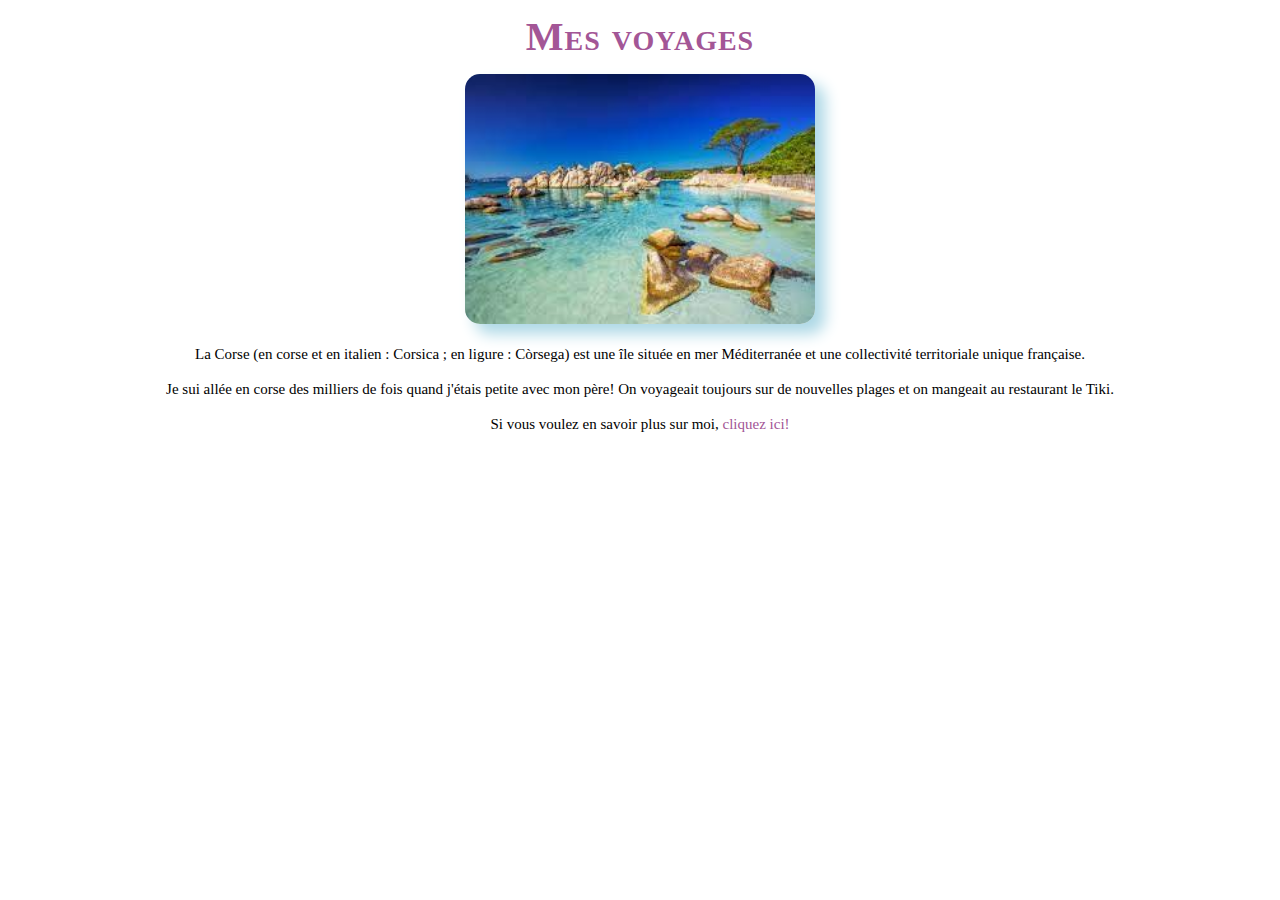
<file: index.html>
<!DOCTYPE html>
<!DOCTYPE html>
<html>
<head>
	<title>Lulu's</title>
	<meta charset="utf-8">
	<link rel="stylesheet" href="style.css">
</head>
<body>
	<h1>Mes voyages</h1>
	<img class= "photo" src="Images/plage.jpg" width="350px" height=250px>

	<p>
		La Corse (en corse et en italien : Corsica ; en ligure : Còrsega) est une île située en mer Méditerranée et une collectivité territoriale unique française.
	</p>
	<p>
		Je sui allée en corse des milliers de fois quand j'étais petite avec mon père! On voyageait toujours sur de nouvelles plages et on mangeait au restaurant le Tiki.
	</p>

	<p> Si vous voulez en savoir plus sur moi, <a href="blog.html" target="blank" > cliquez ici! </a>
	 </p>

</body>
</html>
</file>
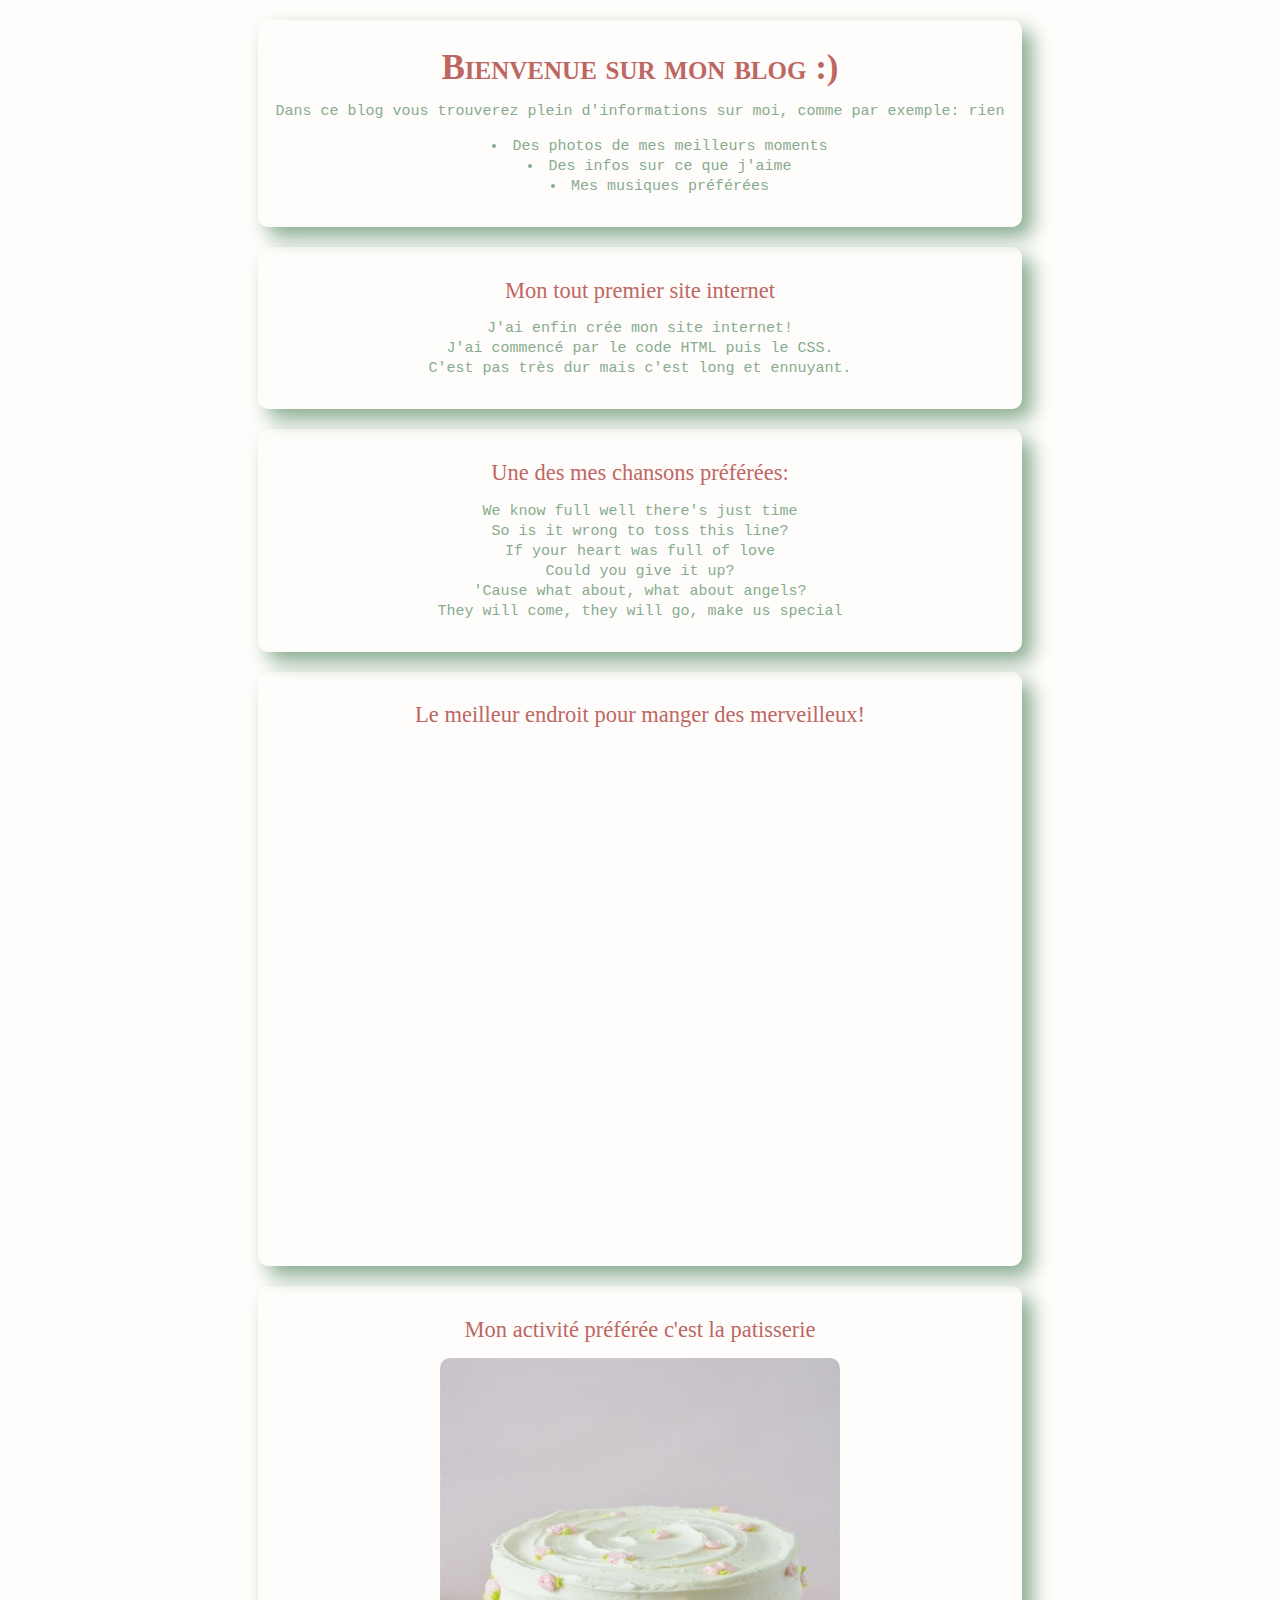
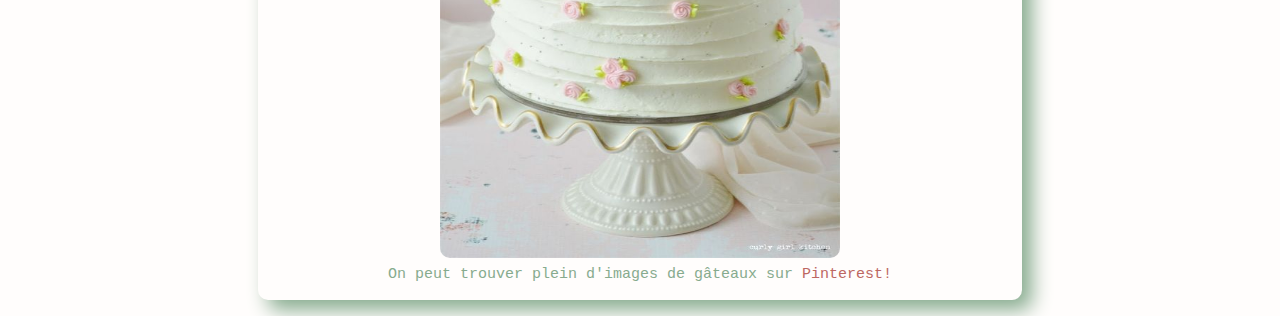
<file: blog.html>
<!DOCTYPE html>

<html><!--commentaire eh coucou-->
    <head><!--La partie head est le cerveau de notre page-->
    	<title>Lulu's</title><!--Il s'agit du titre de la page qui s'affiche sur l'onglet-->
    	<meta charset="utf-8"><!--permet de prendre en compte les caractères spéciaux-->
        <link href="styleblog.css" rel="stylesheet">
    </head>

<body><!--corps de notre page-->
   
<div>
    <h1>Bienvenue sur mon blog :)</h1><!--première balise de titre-->
    <p>Dans ce blog vous trouverez plein d'informations sur moi, comme par exemple: rien </p><!--p est la balise de paragraphe-->

    <ul><!-- ul permet dee faire des listes non-ordonées, marche avec li-->
    	<li>Des photos de mes meilleurs moments</li>
    	<li>Des infos sur ce que j'aime</li>
    	<li>Mes musiques préférées</li>
    </ul>
</div>

<div>
    <h2> Mon tout premier site internet</h2>
    <p> J'ai enfin crée mon site internet!
    <br>J'ai commencé par le code HTML puis le CSS.
<br>C'est pas très dur mais c'est long et ennuyant.</p>
</div>

<div>
    <h2> Une des mes chansons préférées: </h2>
    <p>We know full well there's just time
    <br>So is it wrong to toss this line?<!--br permet de sauter une ligne-->
    <br>If your heart was full of love
    <br>Could you give it up?
    <br>'Cause what about, what about angels?
    <br>They will come, they will go, make us special<p>
</div>

<div>
    <h2 class="bleu"> Le meilleur endroit pour manger des merveilleux! </h2>
    <iframe src="https://www.google.com/maps/embed?pb=!1m18!1m12!1m3!1d84014.59532776746!2d2.279169358203134!3d48.849512400000016!2m3!1f0!2f0!3f0!3m2!1i1024!2i768!4f13.1!3m3!1m2!1s0x47e671e69bdf50c3%3A0xe5738acc3a27b9c3!2sAux%20Merveilleux%20de%20Fred!5e0!3m2!1sfr!2sfr!4v1617623832850!5m2!1sfr!2sfr" width="600px" height="500px" style="border:0;" allowfullscreen="" loading="lazy"></iframe>
    <!-- iframe permet d'intégrer une page HTML à notre propre page, ou certains éléments comme des vidéos Youtube ou des plans google maps-->
</div>

<div>
    <h2>Mon activité préférée c'est la patisserie</h2>
    <img src="Images/fleurs.jpg" width="400px" height="500px"> <!--La balise img permet d'intégrer une image. Elle possède 2 attributs: src: la source de l'image, width: sa largeur, heigth: sa hauteur-->
    <br>On peut trouver plein d'images de gâteaux sur <a href="https://www.google.com/url?sa=t&rct=j&q=&esrc=s&source=web&cd=&cad=rja&uact=8&ved=2ahUKEwi20NzuiOfvAhVILBoKHc-9DLgQFjAAegQIBRAE&url=https%3A%2F%2Fwww.pinterest.fr%2F&usg=AOvVaw1g1NTC-O8q6PRZpBSfz9kY" target="blank"> Pinterest!</a> <!--La balise "a" permet d'intégrer un lien. Elle possède 2 attributs: href: le lien du site, target: avec pour valeur blank: permet d'ouvrir le lien dans un nouvel onglet-->
</div>

</body>

</html>
</file>
<file: style.css>
body{
	color: black;
	background-color: rgb(255,255,255);
	font-family: cursive;
	font-size: 15px;
	line-height: 20px;
	text-align: center;
}

h1{
	font-variant: small-caps;
	letter-spacing: 1px;
	font-size: 40px;
	color: #a35696;
}

p{
	padding: 0px 150px;
}

.photo{
	border-radius: 15px;
	box-shadow: 10px 10px 15px lightblue
}

a{
	color: #a35696;
	text-decoration: none;
}

a:hover{
	color: pink;
}
</file>
<file: styleblog.css>
body{
     color:#87ab8e; 
     background-color:rgb(255, 253, 252);           
     font-family:monospace;
     font-size:15px;
     line-height:20px;
     text-align: center;
     list-style-position: inside;
}



h1{ font-family:cursive;
	color: #bd6762;
    font-size:35px;
	font-variant: small-caps;
	letter-spacing: 0,5px;

}

h2{
	font-family:cursive;
	color:#bd6762;
	font-weight: lighter;
}

a{
	color:#bd6762;
	text-decoration: none;
}

a:hover{
	color: lightblue;
}

div{
     margin: 20px 250px;
     padding: 15px;
     border-radius: 10px;
     box-shadow: 10px 10px 20px #87ab8e;
}

iframe{
     border-radius: 10px;
}

img{
     border-radius: 10px;
}
</file>
